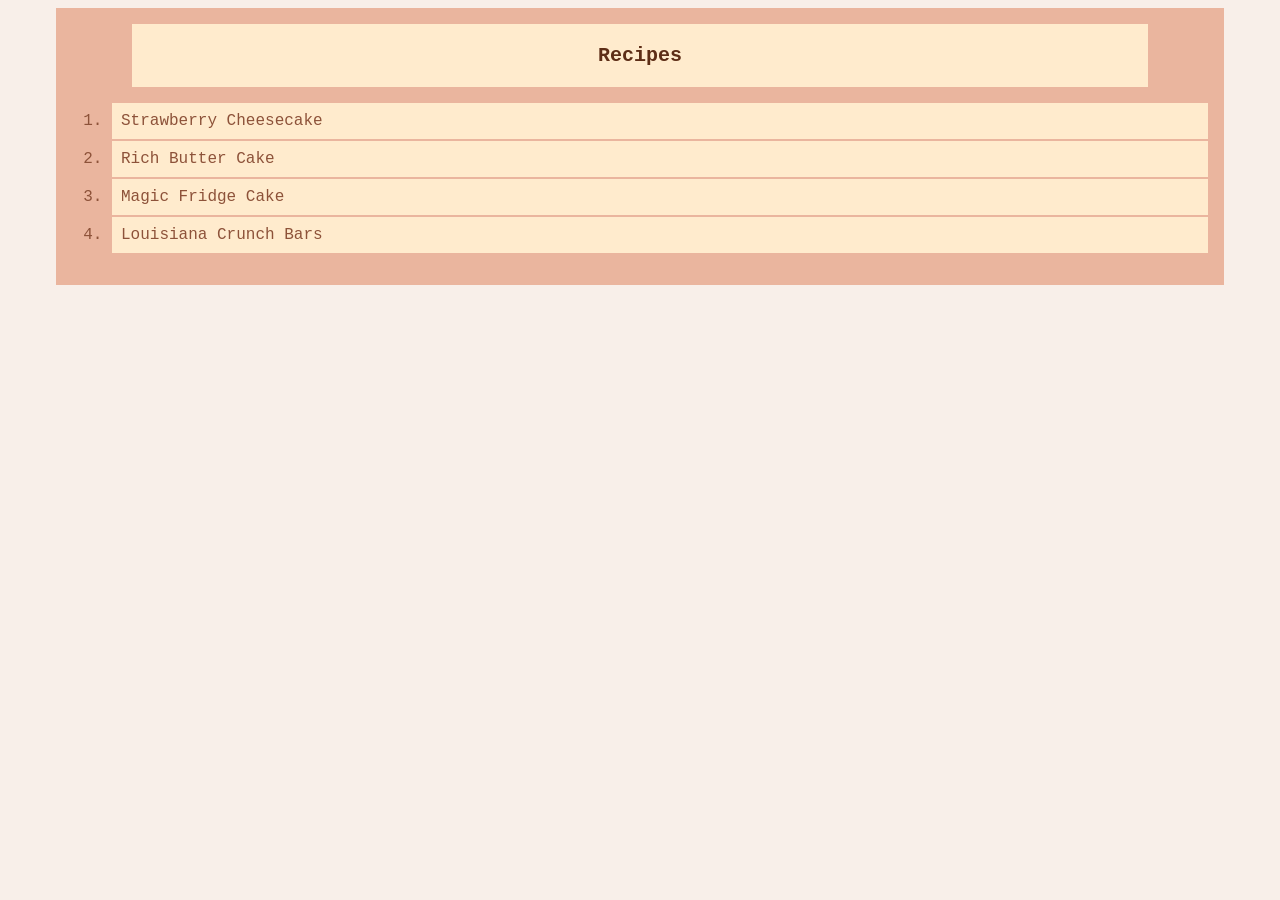
<file: index.html>
<!DOCTYPE html>
<html lang="en">
<head>
    <meta charset="UTF-8">
    <meta name="viewport" content="width=device-width, initial-scale=1.0">
    <link rel="stylesheet" href="style.css">
    <title>recipes</title>
</head>
<body>
 <div class = "outerbox">  
    <h1 class = "outerbox title">Recipes</h1>
    <ol class = "list"> 
   <li>  <a href = "recipes/Strawberry-Cheesecake.html">Strawberry Cheesecake</a><br></li>
   <li> <a href = "recipes/Rich-Butter-Cake.html">Rich Butter Cake</a><br></li>
    <li> <a href = "recipes/Magic-Fridge-Cake.html">Magic Fridge Cake</a><br></li>
    <li> <a href = "recipes/Louisiana-Crunch-Bars.html">Louisiana Crunch Bars</a><br></li>
    </ol>
    
</div>
</body>
</html>
</file>
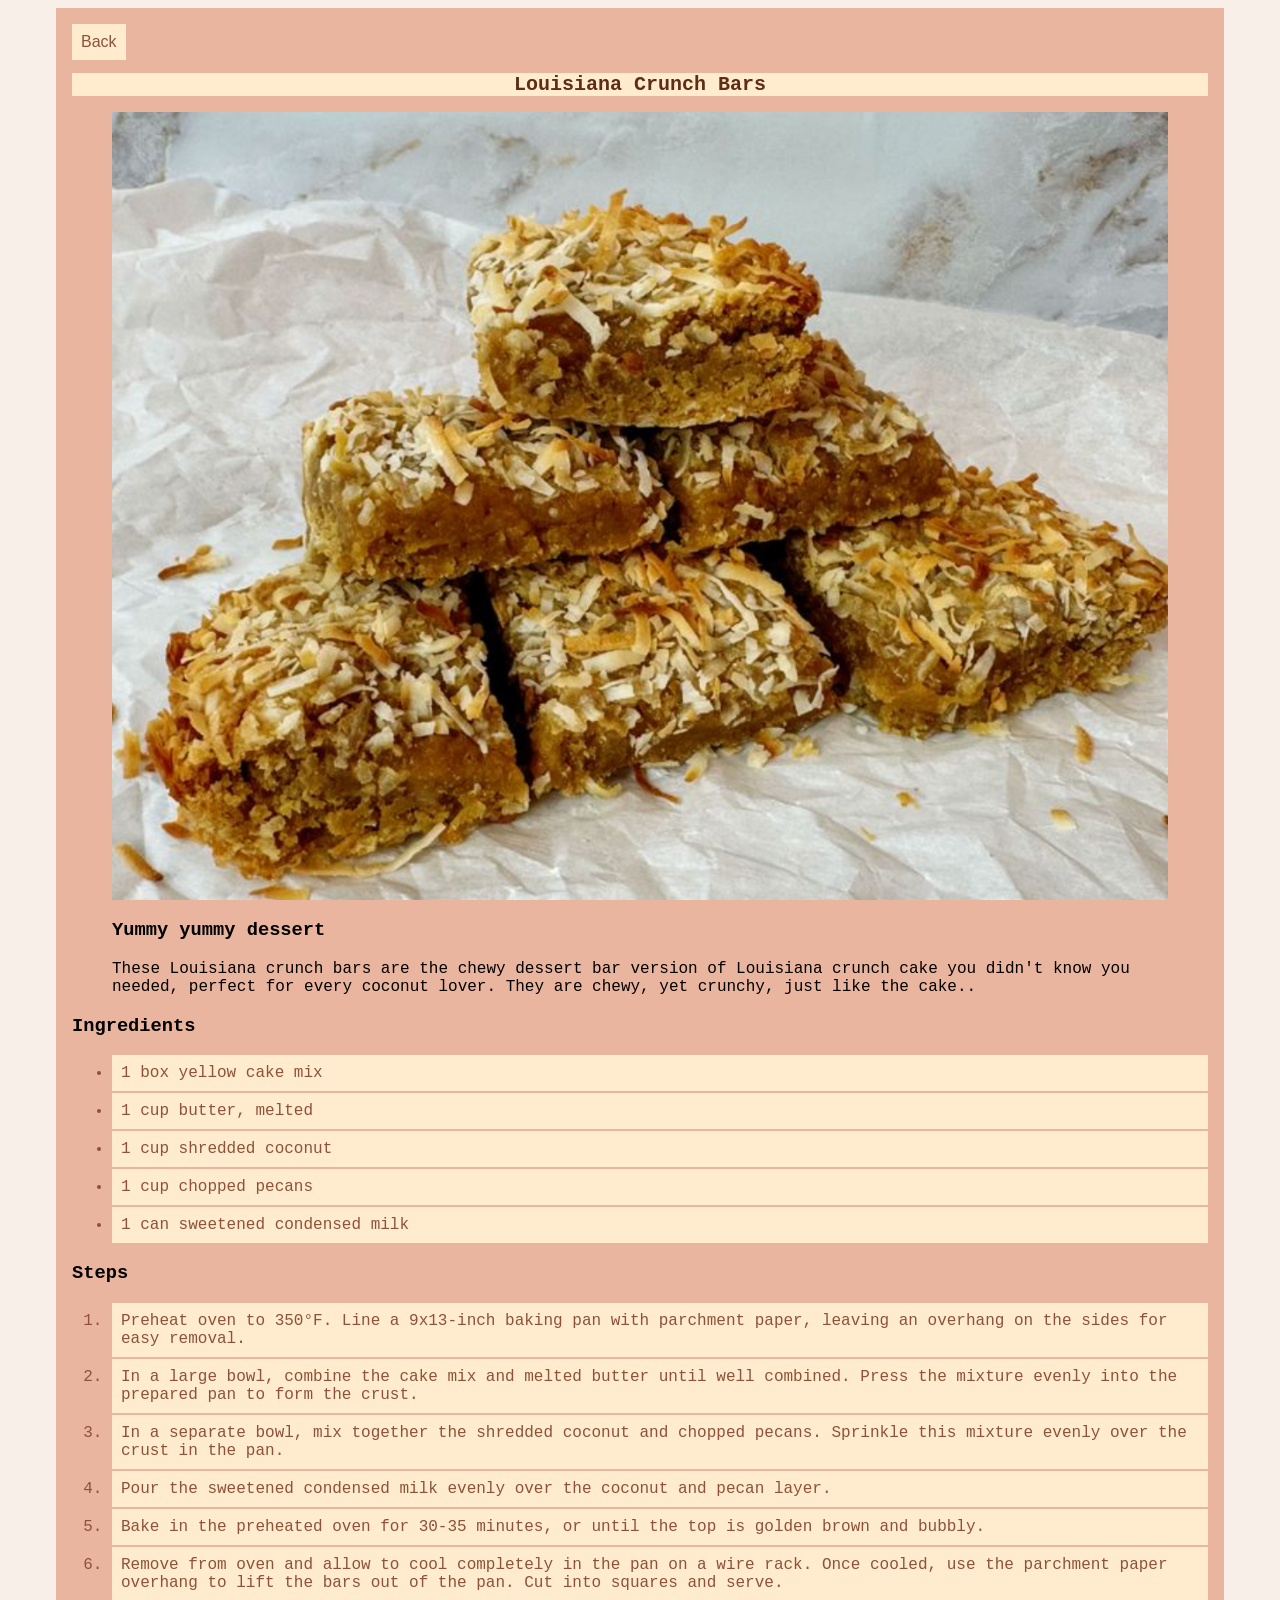
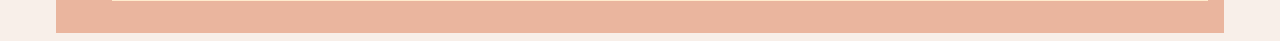
<file: recipes/Louisiana-Crunch-Bars.html>
<!DOCTYPE html>
<html lang="en">
<head>
    <meta charset="UTF-8">
    <meta name="viewport" content="width=device-width, initial-scale=1.0">
    <title>Crunch Bars</title>
    <link rel="stylesheet" href="../style.css">
</head>
<body>
    <div class = "outerbox">
        <button class = "back"><a href = "../index.html">Back</a></button><br>

    
    <h1>Louisiana Crunch Bars</h1>
<figure>
    
    <img src = "images/Louisiana.png" alt = "Louisiana Crunch Bars" >
    <h3>Yummy yummy dessert</h3>
    <figcaption>These Louisiana crunch bars are the chewy dessert bar version of Louisiana crunch cake you didn't know you needed, perfect for every coconut lover. They are chewy, yet crunchy, just like the cake..</figcaption>

</figure>
<h3>Ingredients</h3>
<ul>
    <li>1 box yellow cake mix</li>
    <li>1 cup butter, melted</li>
    <li>1 cup shredded coconut</li>
    <li>1 cup chopped pecans</li>
    <li>1 can sweetened condensed milk</li>
</ul>
<h3>Steps</h3>
<ol>
    <li>Preheat oven to 350°F. Line a 9x13-inch baking pan with parchment paper, leaving an overhang on the sides for easy removal.</li>
    <li>In a large bowl, combine the cake mix and melted butter until well combined. Press the mixture evenly into the prepared pan to form the crust.</li>
    <li>In a separate bowl, mix together the shredded coconut and chopped pecans. Sprinkle this mixture evenly over the crust in the pan.</li>
    <li>Pour the sweetened condensed milk evenly over the coconut and pecan layer.</li>
    <li>Bake in the preheated oven for 30-35 minutes, or until the top is golden brown and bubbly.</li>
    <li>Remove from oven and allow to cool completely in the pan on a wire rack. Once cooled, use the parchment paper overhang to lift the bars out of the pan. Cut into squares and serve.</li>
</ol>
</div>
</body>
</html>
</file>
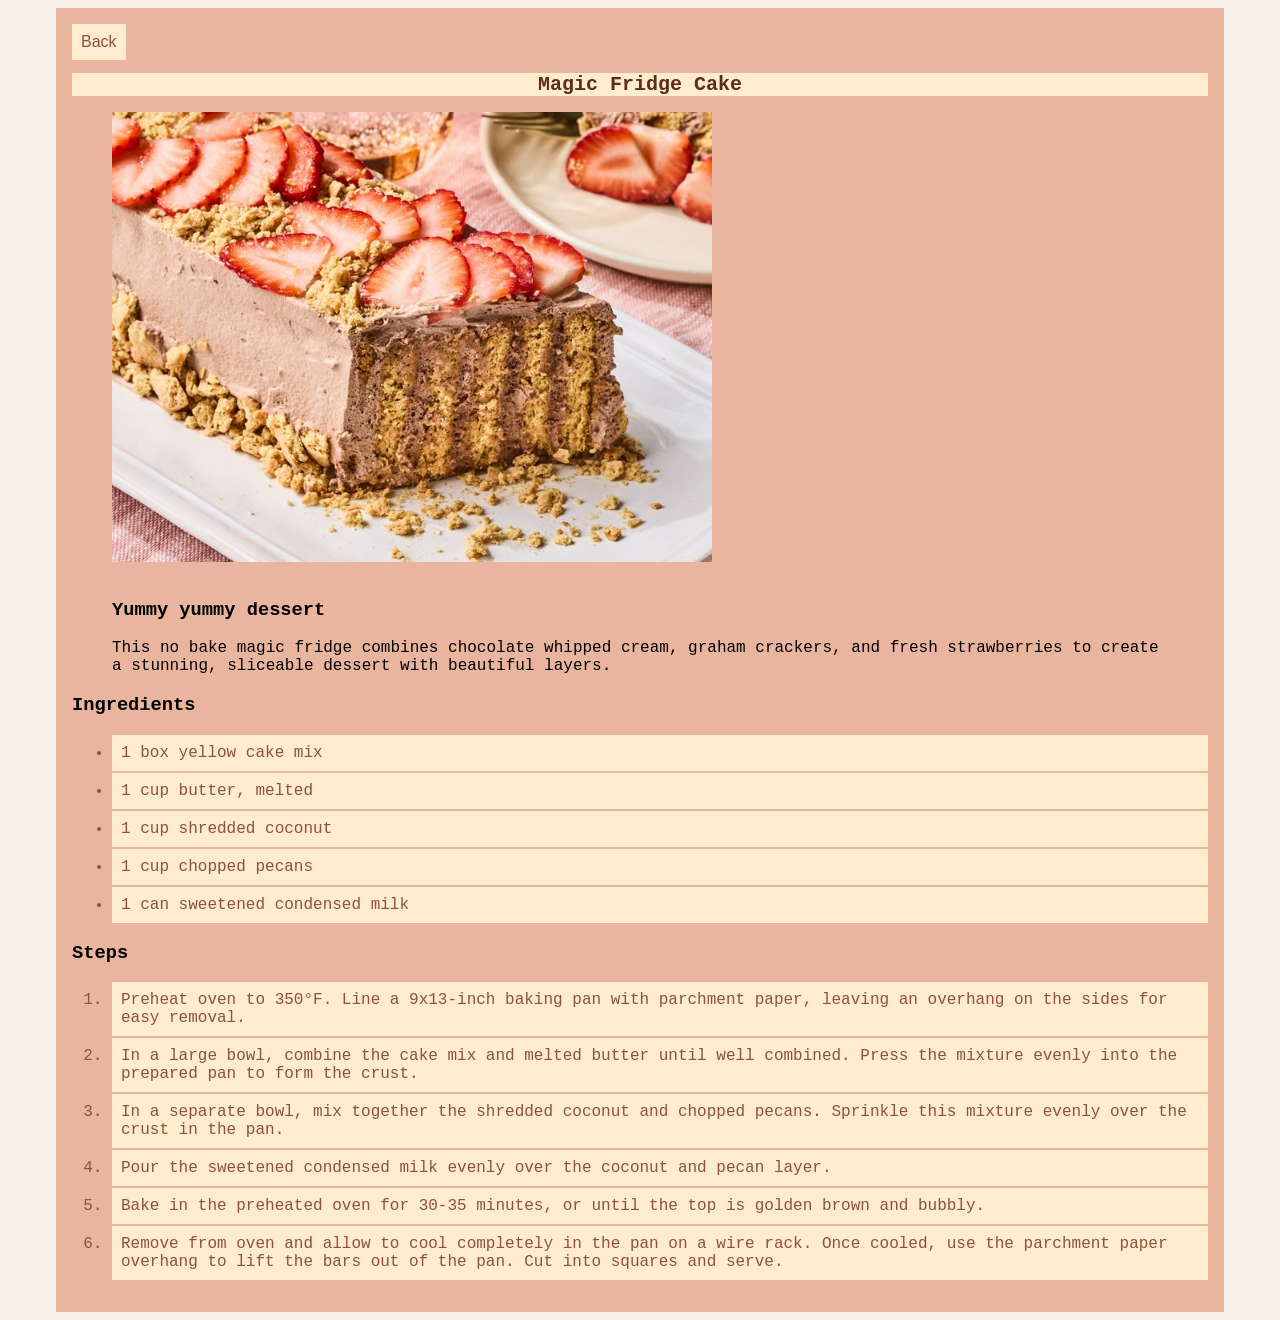
<file: recipes/Magic-Fridge-Cake.html>
<!DOCTYPE html>
<html lang="en">
<head>
    <meta charset="UTF-8">
    <meta name="viewport" content="width=device-width, initial-scale=1.0">
    <title>Document</title>
    <link rel="stylesheet" href="../style.css">
</head>

<body>
    <div class = "outerbox">
        <button class = "back"><a href = "../index.html">Back</a></button><br>

    
    <h1>Magic Fridge Cake</h1>
<figure>
    
    <img src = "images/Magic-Fridge-Cake.jpg" alt = "Magic Fridge Cake" height = "380" width="600"><br>
    <h3>Yummy yummy dessert</h3>
    <figcaption>This no bake magic fridge combines chocolate whipped cream, graham crackers, and fresh strawberries to create a stunning, sliceable dessert with beautiful layers.</figcaption>

</figure>
<h3>Ingredients</h3>
<ul>
    <li>1 box yellow cake mix</li>
    <li>1 cup butter, melted</li>
    <li>1 cup shredded coconut</li>
    <li>1 cup chopped pecans</li>
    <li>1 can sweetened condensed milk</li>
</ul>
<h3>Steps</h3>
<ol>
    <li>Preheat oven to 350°F. Line a 9x13-inch baking pan with parchment paper, leaving an overhang on the sides for easy removal.</li>
    <li>In a large bowl, combine the cake mix and melted butter until well combined. Press the mixture evenly into the prepared pan to form the crust.</li>
    <li>In a separate bowl, mix together the shredded coconut and chopped pecans. Sprinkle this mixture evenly over the crust in the pan.</li>
    <li>Pour the sweetened condensed milk evenly over the coconut and pecan layer.</li>
    <li>Bake in the preheated oven for 30-35 minutes, or until the top is golden brown and bubbly.</li>
    <li>Remove from oven and allow to cool completely in the pan on a wire rack. Once cooled, use the parchment paper overhang to lift the bars out of the pan. Cut into squares and serve.</li>
</ol>
</div>
</body>
</html>
</file>
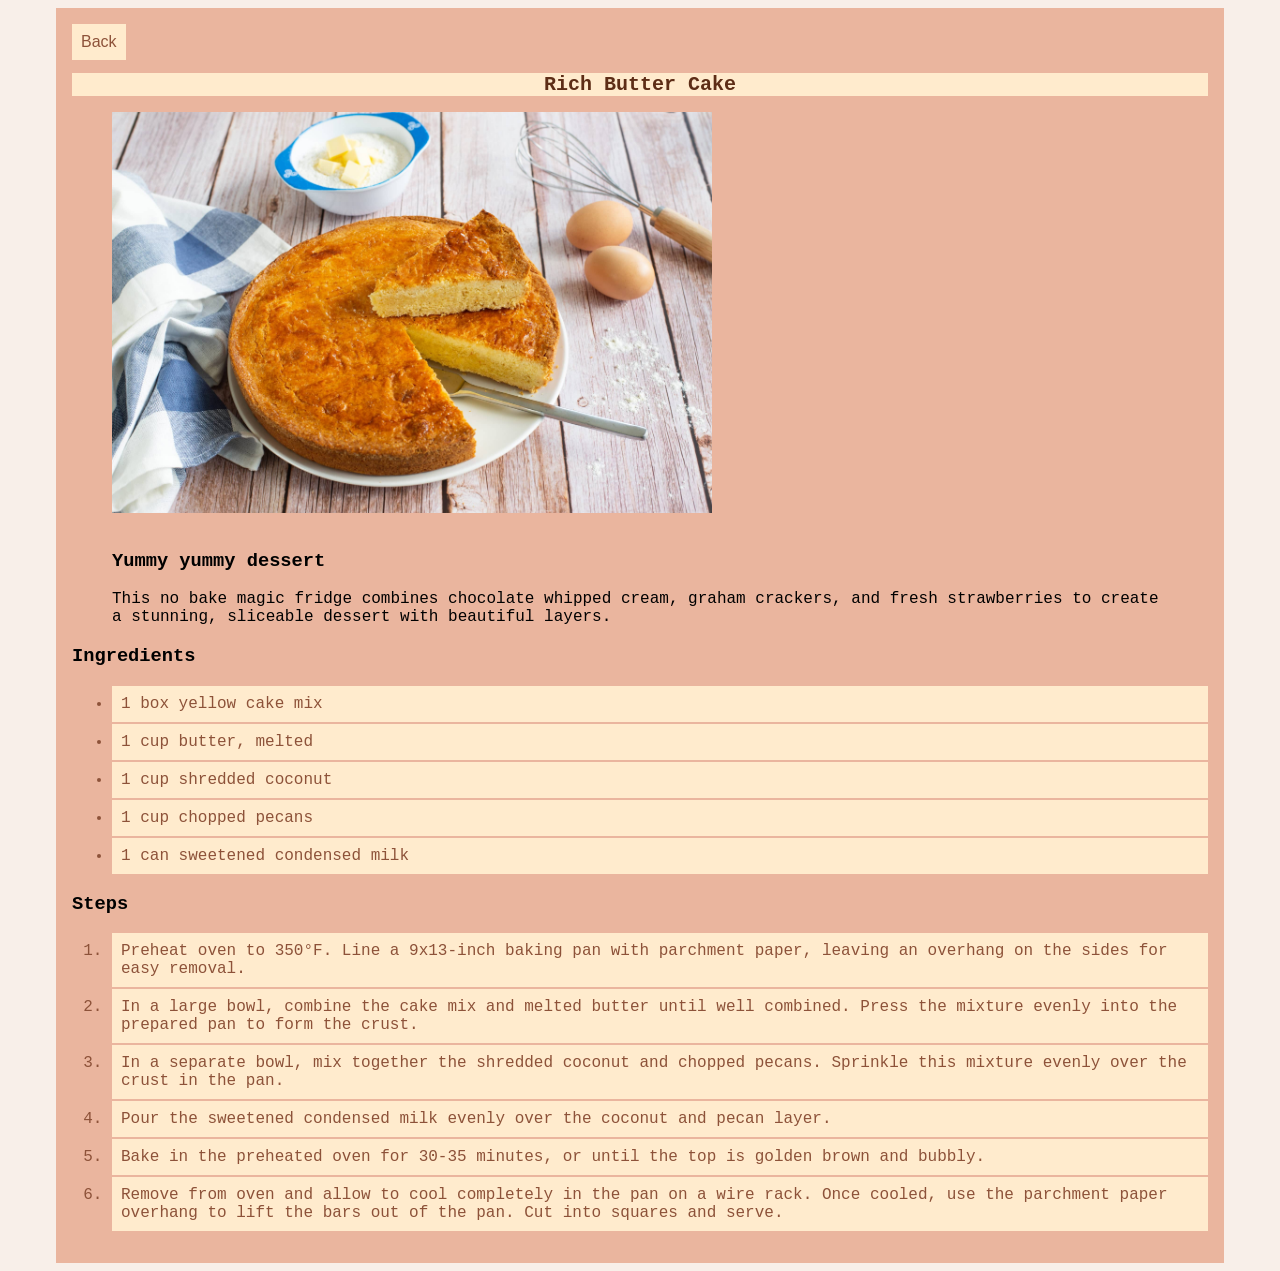
<file: recipes/Rich-Butter-Cake.html>
<!DOCTYPE html>
<html lang="en">
<head>
    <meta charset="UTF-8">
    <meta name="viewport" content="width=device-width, initial-scale=1.0">
    <title>Document</title>
    <link rel="stylesheet" href="../style.css">
</head>
<body>
    <div class = "outerbox">
        <button class = "back"><a href = "../index.html">Back</a></button><br>
   
    <h1>Rich Butter Cake</h1>
<figure>
    
    <img src = "images/Rich-Butter-Cake.jpg" alt = "Rich Butter Cake" height = "380" width="600"><br>
    <h3>Yummy yummy dessert</h3>
    <figcaption>This no bake magic fridge combines chocolate whipped cream, graham crackers, and fresh strawberries to create a stunning, sliceable dessert with beautiful layers.</figcaption>

</figure>
<h3>Ingredients</h3>
<ul>
    <li>1 box yellow cake mix</li>
    <li>1 cup butter, melted</li>
    <li>1 cup shredded coconut</li>
    <li>1 cup chopped pecans</li>
    <li>1 can sweetened condensed milk</li>
</ul>
<h3>Steps</h3>
<ol>
    <li>Preheat oven to 350°F. Line a 9x13-inch baking pan with parchment paper, leaving an overhang on the sides for easy removal.</li>
    <li>In a large bowl, combine the cake mix and melted butter until well combined. Press the mixture evenly into the prepared pan to form the crust.</li>
    <li>In a separate bowl, mix together the shredded coconut and chopped pecans. Sprinkle this mixture evenly over the crust in the pan.</li>
    <li>Pour the sweetened condensed milk evenly over the coconut and pecan layer.</li>
    <li>Bake in the preheated oven for 30-35 minutes, or until the top is golden brown and bubbly.</li>
    <li>Remove from oven and allow to cool completely in the pan on a wire rack. Once cooled, use the parchment paper overhang to lift the bars out of the pan. Cut into squares and serve.</li>
</ol>
</div>
</body>
</html>
</file>
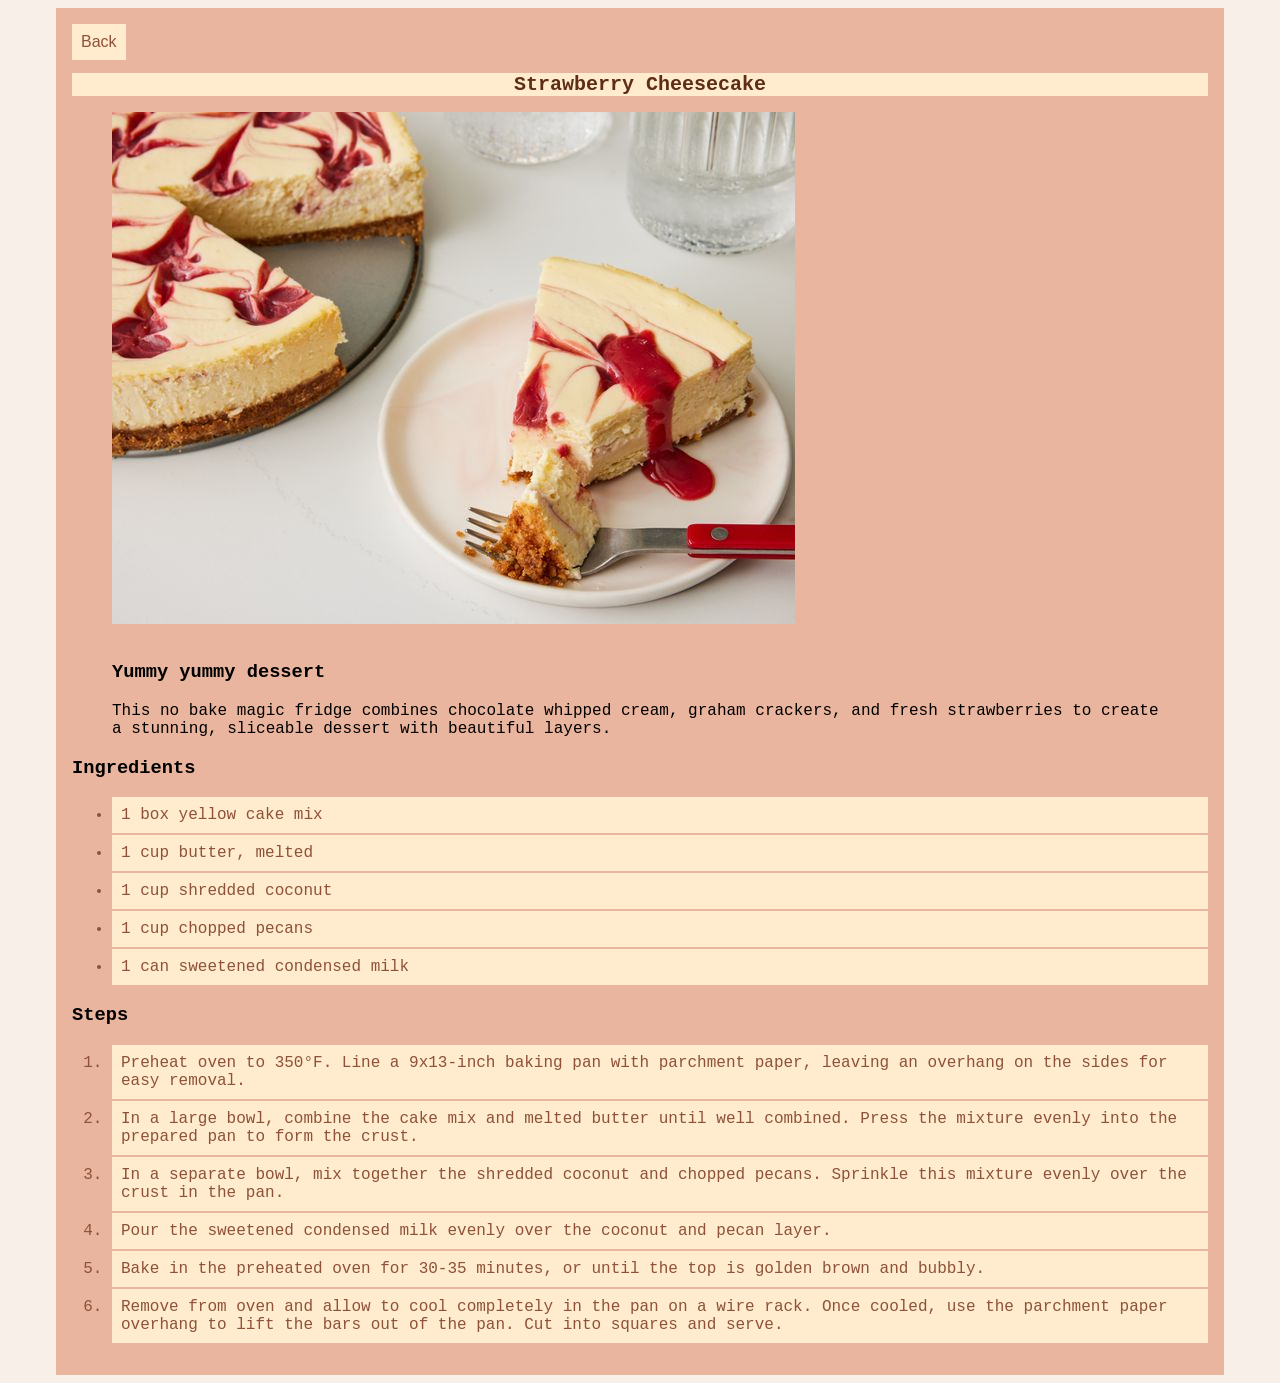
<file: recipes/Strawberry-Cheesecake.html>
<!DOCTYPE html>
<html lang="en">
<head>
    <meta charset="UTF-8">
    <meta name="viewport" content="width=device-width, initial-scale=1.0">
    <title>Strawberry Cheesecake</title>
    <link rel="stylesheet" href="../style.css">
</head>
<body>
    <div class = "outerbox">
    <button class = "back"><a href = "../index.html">Back</a></button><br>
    
    <h1>Strawberry Cheesecake</h1>
<figure>
    
    <img src = "images/Strawberry-Cheesecake.jpg" alt = "Strawberry Cheesecake" ><br>
    <h3>Yummy yummy dessert</h3>
    <figcaption>This no bake magic fridge combines chocolate whipped cream, graham crackers, and fresh strawberries to create a stunning, sliceable dessert with beautiful layers.</figcaption>

</figure>
<h3>Ingredients</h3>
<ul>
    <li>1 box yellow cake mix</li>
    <li>1 cup butter, melted</li>
    <li>1 cup shredded coconut</li>
    <li>1 cup chopped pecans</li>
    <li>1 can sweetened condensed milk</li>
</ul>
<h3>Steps</h3>
<ol>
    <li>Preheat oven to 350°F. Line a 9x13-inch baking pan with parchment paper, leaving an overhang on the sides for easy removal.</li>
    <li>In a large bowl, combine the cake mix and melted butter until well combined. Press the mixture evenly into the prepared pan to form the crust.</li>
    <li>In a separate bowl, mix together the shredded coconut and chopped pecans. Sprinkle this mixture evenly over the crust in the pan.</li>
    <li>Pour the sweetened condensed milk evenly over the coconut and pecan layer.</li>
    <li>Bake in the preheated oven for 30-35 minutes, or until the top is golden brown and bubbly.</li>
    <li>Remove from oven and allow to cool completely in the pan on a wire rack. Once cooled, use the parchment paper overhang to lift the bars out of the pan. Cut into squares and serve.</li>
</ol>
</div>
</body>
</html>
</file>
<file: style.css>
.outerbox {
    margin: 0 3em 0 3em;
    background-color: rgb(234, 181, 158);
    padding: 1em;
  }


  body {
    background-color: rgb(248, 239, 233);
    font-family: "Courier New", Tahoma, Geneva, Verdana, sans-serif;
  }

  .title.outerbox 
   {
    text-align: center;
    font-size: 20px;
    color: rgb(93, 45, 22);
    background-color: blanchedalmond;
  }

  li {
    margin-bottom: 2px;
    background-color: blanchedalmond;
    padding: 9px;
    border : 1em ;
    font-size: 16px;
    color: rgb(141, 82, 57);
  }
  a {
    color: rgb(141, 82, 57);
    text-decoration: none;
  }


  h1 {
    text-align: center;
    font-size: 20px;
    color: rgb(93, 45, 22);
    background-color: blanchedalmond;
  }

  
   

  img {
    max-width: 100%;
    height: auto;
    display: block;
  }

  

  .back {
    text-align: center;
    font-size: 16px;
    color: rgb(141, 82, 57);
    background-color: blanchedalmond;
    padding: 9px;
    border : 1em ;
  }
</file>
